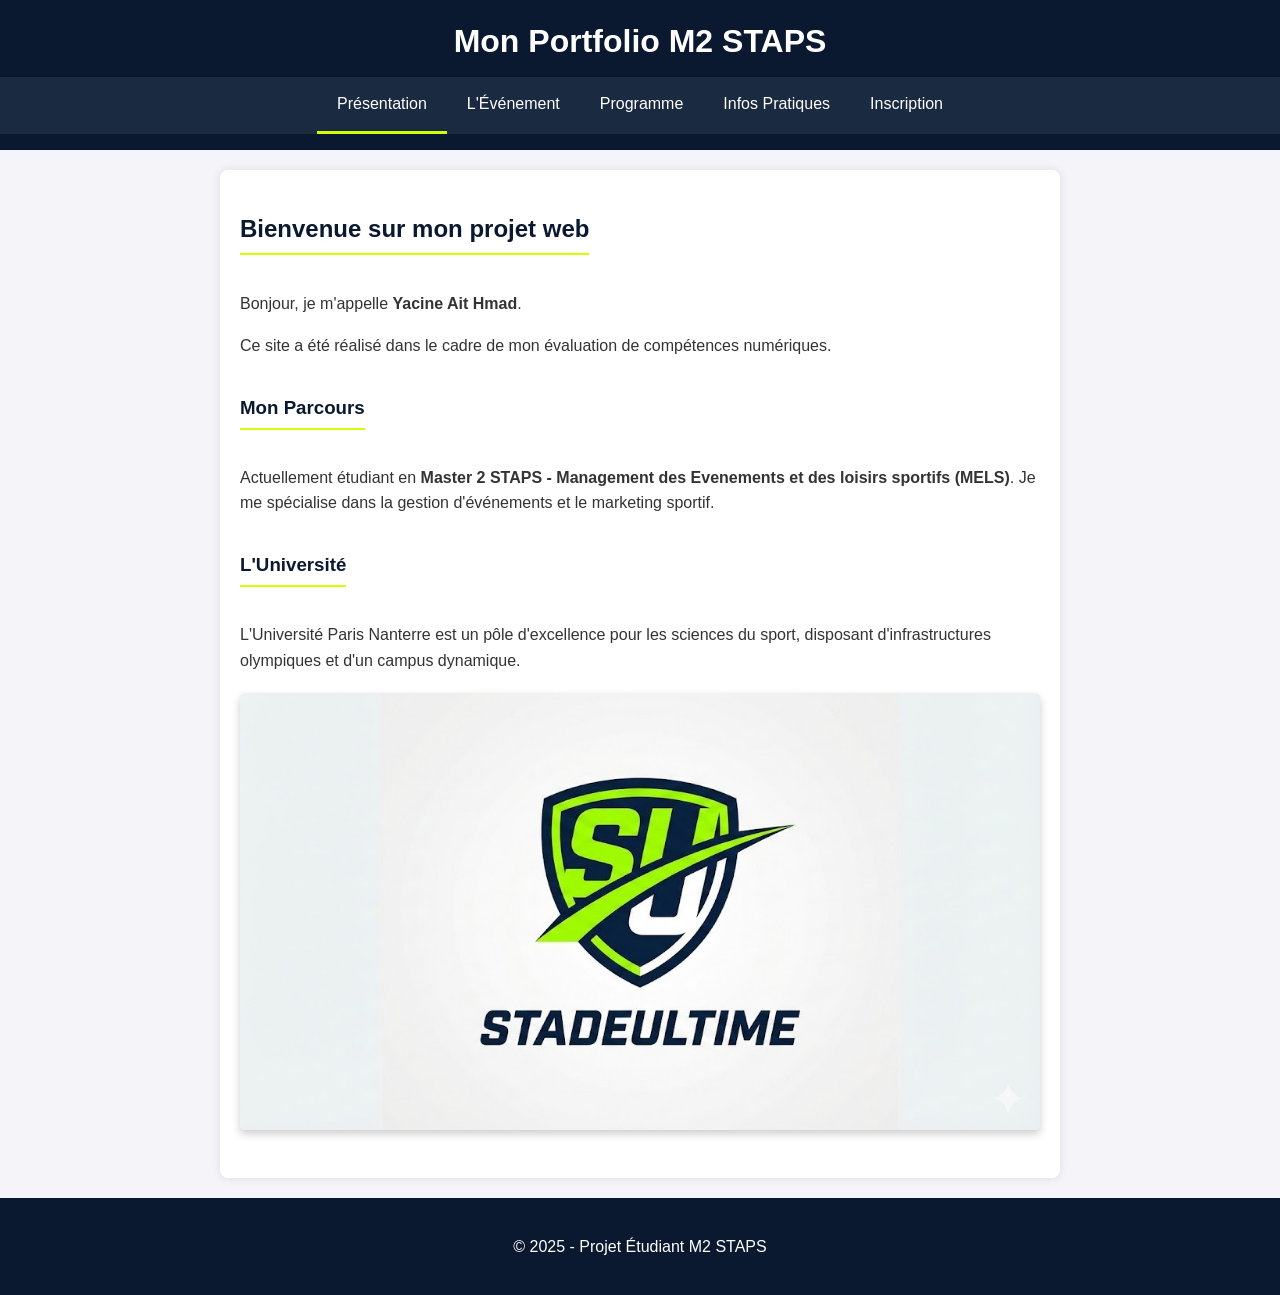
<file: index.html>
<!DOCTYPE html>
<html lang="fr">
<head>
    <meta charset="UTF-8">
    <meta name="viewport" content="width=device-width, initial-scale=1.0">
    <title>Accueil - Projet M2 STAPS</title>
    <link rel="stylesheet" href="style.css">
</head>
<body>
    <header>
        <h1>Mon Portfolio M2 STAPS</h1>
        <nav>
            <ul>
                <li><a href="index.html" class="active">Présentation</a></li>
                <li><a href="evenement.html">L'Événement</a></li>
                <li><a href="programme.html">Programme</a></li>
                <li><a href="infos.html">Infos Pratiques</a></li>
                <li><a href="inscription.html">Inscription</a></li>
            </ul>
        </nav>
    </header>

    <main>
        <section class="intro">
            <h2>Bienvenue sur mon projet web</h2>
            <p>Bonjour, je m'appelle <strong>Yacine Ait Hmad</strong>.</p>
            <p>Ce site a été réalisé dans le cadre de mon évaluation de compétences numériques.</p>
        </section>

        <section class="details">
            <div class="card">
                <h3>Mon Parcours</h3>
                <p>Actuellement étudiant en <strong>Master 2 STAPS - Management des Evenements et des loisirs sportifs (MELS)</strong>. Je me spécialise dans la gestion d'événements et le marketing sportif.</p>
            </div>
            
            <div class="card">
                <h3>L'Université</h3>
                <p>L'Université Paris Nanterre est un pôle d'excellence pour les sciences du sport, disposant d'infrastructures olympiques et d'un campus dynamique.</p>
            </div>
        </section>
        
        <div class="image-container">
            <img src="images/campus.jpg" alt="Campus universitaire">
        </div>
    </main>

    <footer>
        <p>&copy; 2025 - Projet Étudiant M2 STAPS</p>
    </footer>
</body>
</html>
</file>
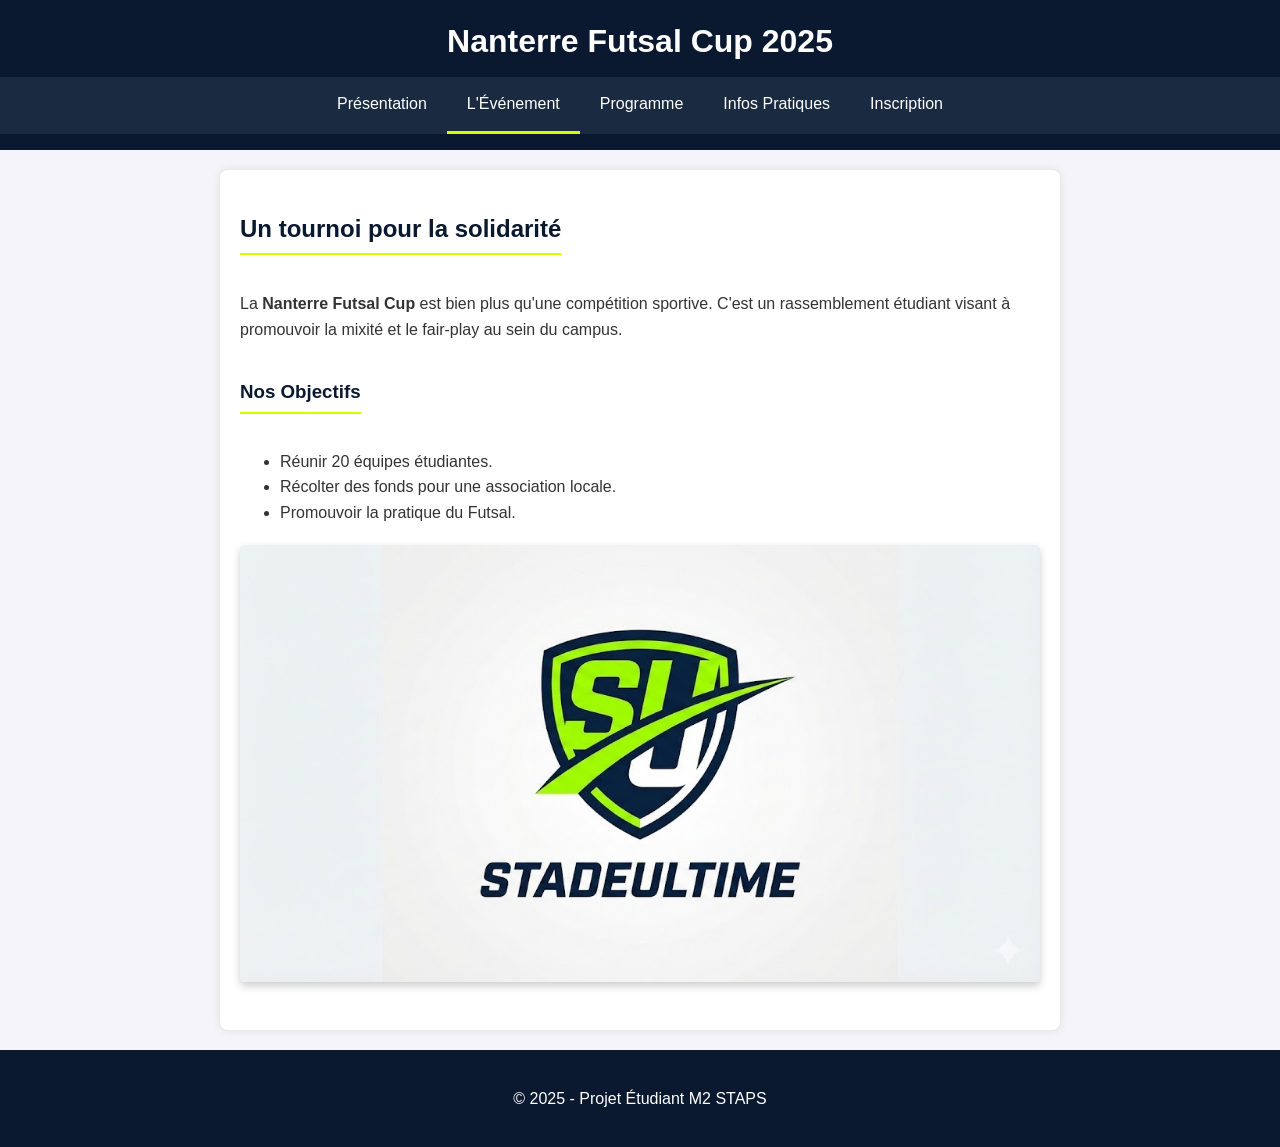
<file: evenement.html>
<!DOCTYPE html>
<html lang="fr">
<head>
    <meta charset="UTF-8">
    <title>L'Événement - Nanterre Futsal Cup</title>
    <link rel="stylesheet" href="style.css">
</head>
<body>
    <header>
        <h1>Nanterre Futsal Cup 2025</h1>
        <nav>
            <ul>
                <li><a href="index.html">Présentation</a></li>
                <li><a href="evenement.html" class="active">L'Événement</a></li>
                <li><a href="programme.html">Programme</a></li>
                <li><a href="infos.html">Infos Pratiques</a></li>
                <li><a href="inscription.html">Inscription</a></li>
            </ul>
        </nav>
    </header>

    <main>
        <section>
            <h2>Un tournoi pour la solidarité</h2>
            <p>La <strong>Nanterre Futsal Cup</strong> est bien plus qu'une compétition sportive. C'est un rassemblement étudiant visant à promouvoir la mixité et le fair-play au sein du campus.</p>
            
            <h3>Nos Objectifs</h3>
            <ul>
                <li>Réunir 20 équipes étudiantes.</li>
                <li>Récolter des fonds pour une association locale.</li>
                <li>Promouvoir la pratique du Futsal.</li>
            </ul>
        </section>

        <div class="image-container">
            <img src="images/futsal_match.jpg" alt="Match de futsal intense">
        </div>
    </main>

    <footer>
        <p>&copy; 2025 - Projet Étudiant M2 STAPS</p>
    </footer>
</body>
</html>
</file>
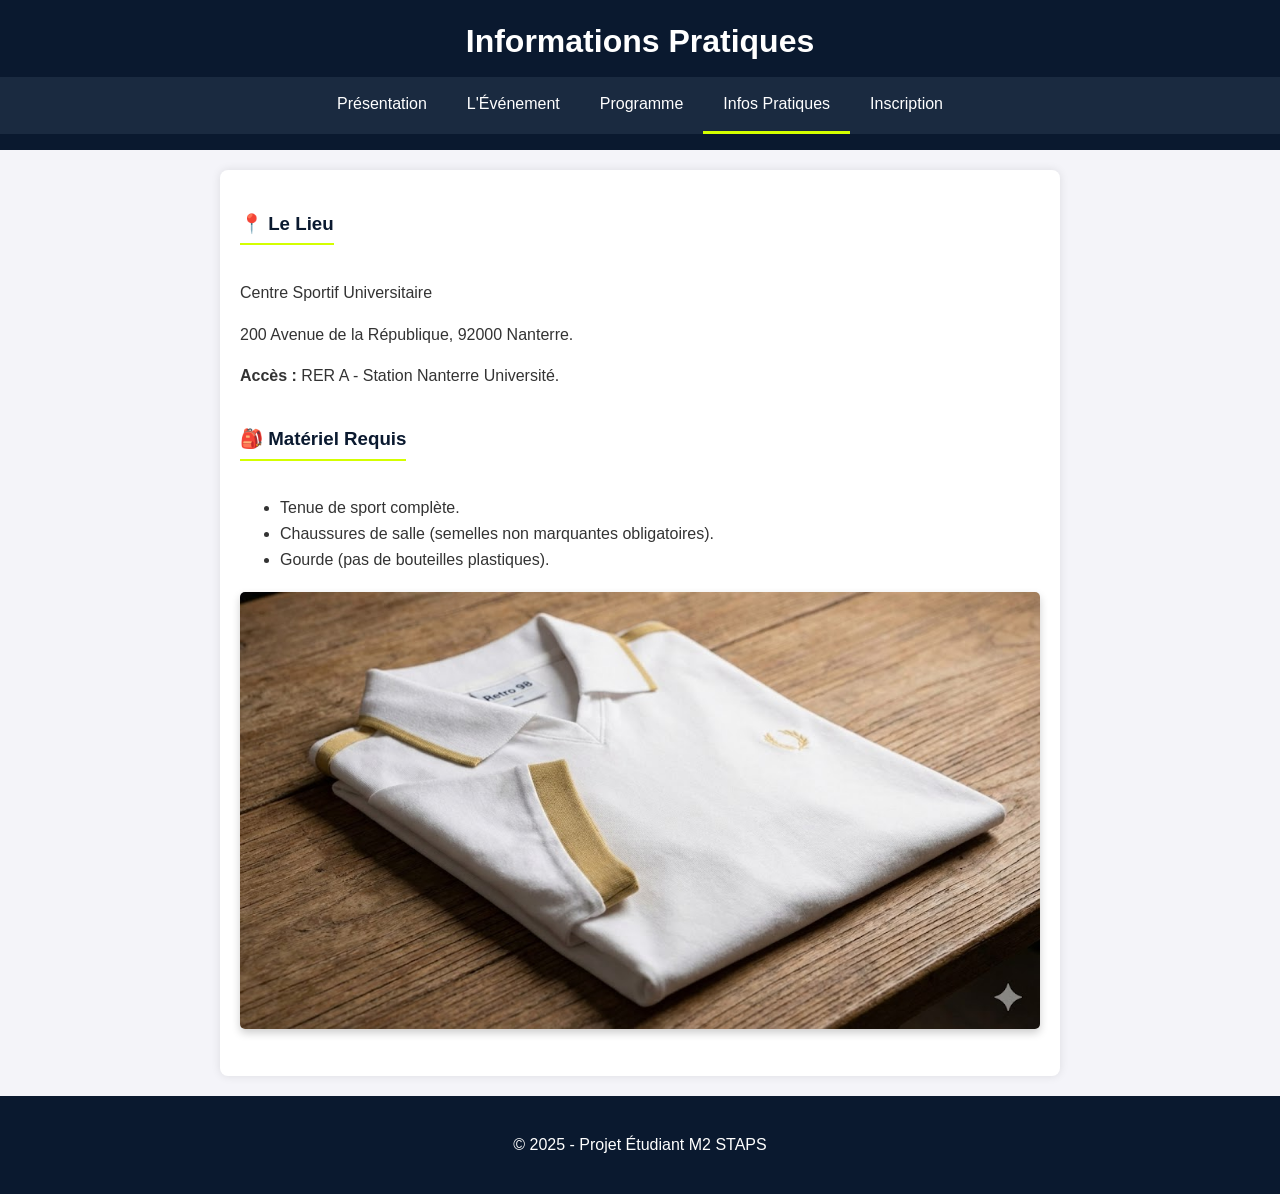
<file: infos.html>
<!DOCTYPE html>
<html lang="fr">
<head>
    <meta charset="UTF-8">
    <title>Infos Pratiques - Nanterre Futsal Cup</title>
    <link rel="stylesheet" href="style.css">
</head>
<body>
    <header>
        <h1>Informations Pratiques</h1>
        <nav>
            <ul>
                <li><a href="index.html">Présentation</a></li>
                <li><a href="evenement.html">L'Événement</a></li>
                <li><a href="programme.html">Programme</a></li>
                <li><a href="infos.html" class="active">Infos Pratiques</a></li>
                <li><a href="inscription.html">Inscription</a></li>
            </ul>
        </nav>
    </header>

    <main>
        <div class="info-grid">
            <section>
                <h3>📍 Le Lieu</h3>
                <p>Centre Sportif Universitaire</p>
                <p>200 Avenue de la République, 92000 Nanterre.</p>
                <p><strong>Accès :</strong> RER A - Station Nanterre Université.</p>
            </section>

            <section>
                <h3>🎒 Matériel Requis</h3>
                <ul>
                    <li>Tenue de sport complète.</li>
                    <li>Chaussures de salle (semelles non marquantes obligatoires).</li>
                    <li>Gourde (pas de bouteilles plastiques).</li>
                </ul>
            </section>
        </div>
        
        <div class="image-container">
            <img src="images/gymnase.jpg" alt="Gymnase universitaire">
        </div>
    </main>

    <footer>
        <p>&copy; 2025 - Projet Étudiant M2 STAPS</p>
    </footer>
</body>
</html>
</file>
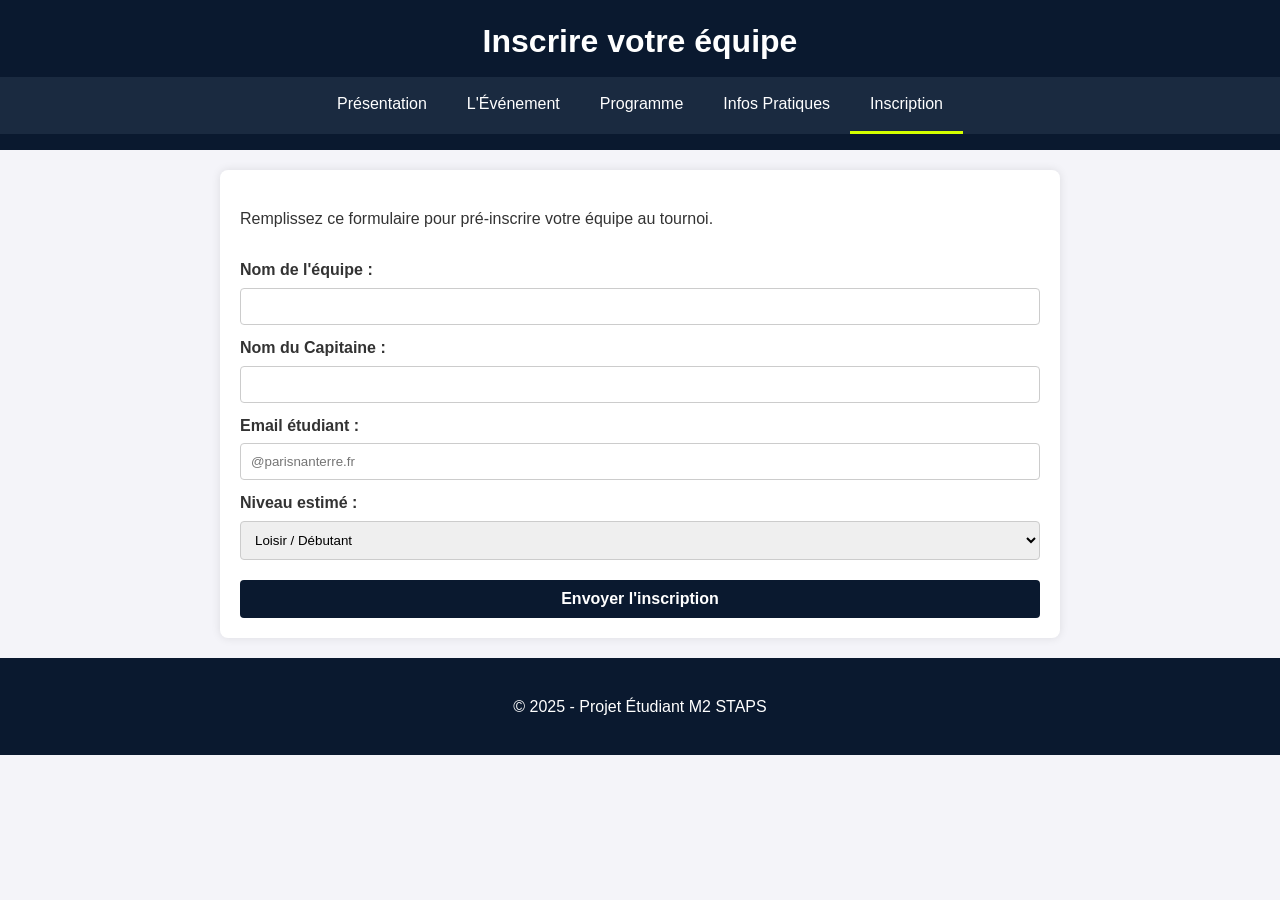
<file: inscription.html>
<!DOCTYPE html>
<html lang="fr">
<head>
    <meta charset="UTF-8">
    <title>Inscription - Nanterre Futsal Cup</title>
    <link rel="stylesheet" href="style.css">
</head>
<body>
    <header>
        <h1>Inscrire votre équipe</h1>
        <nav>
            <ul>
                <li><a href="index.html">Présentation</a></li>
                <li><a href="evenement.html">L'Événement</a></li>
                <li><a href="programme.html">Programme</a></li>
                <li><a href="infos.html">Infos Pratiques</a></li>
                <li><a href="inscription.html" class="active">Inscription</a></li>
            </ul>
        </nav>
    </header>

    <main>
        <section class="form-section">
            <p>Remplissez ce formulaire pour pré-inscrire votre équipe au tournoi.</p>
            
            <form action="#" method="post">
                <label for="nom_equipe">Nom de l'équipe :</label>
                <input type="text" id="nom_equipe" name="nom_equipe" required>

                <label for="capitaine">Nom du Capitaine :</label>
                <input type="text" id="capitaine" name="capitaine" required>

                <label for="email">Email étudiant :</label>
                <input type="email" id="email" name="email" placeholder="@parisnanterre.fr" required>

                <label for="niveau">Niveau estimé :</label>
                <select id="niveau" name="niveau">
                    <option value="loisir">Loisir / Débutant</option>
                    <option value="intermediaire">Intermédiaire</option>
                    <option value="competition">Compétition / Club</option>
                </select>

                <button type="submit">Envoyer l'inscription</button>
            </form>
        </section>
    </main>

    <footer>
        <p>&copy; 2025 - Projet Étudiant M2 STAPS</p>
    </footer>
</body>
</html>
</file>
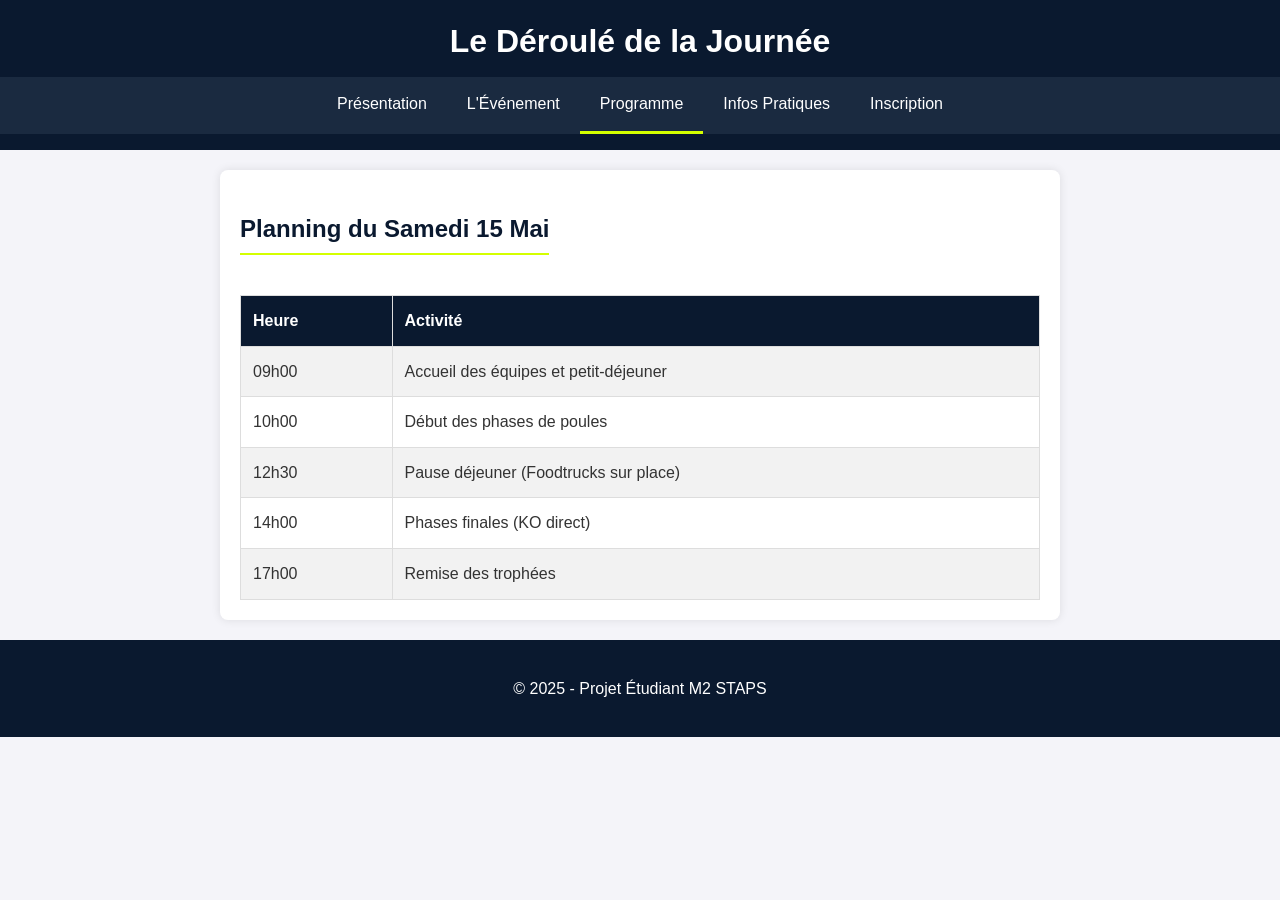
<file: programme.html>
<!DOCTYPE html>
<html lang="fr">
<head>
    <meta charset="UTF-8">
    <title>Programme - Nanterre Futsal Cup</title>
    <link rel="stylesheet" href="style.css">
</head>
<body>
    <header>
        <h1>Le Déroulé de la Journée</h1>
        <nav>
            <ul>
                <li><a href="index.html">Présentation</a></li>
                <li><a href="evenement.html">L'Événement</a></li>
                <li><a href="programme.html" class="active">Programme</a></li>
                <li><a href="infos.html">Infos Pratiques</a></li>
                <li><a href="inscription.html">Inscription</a></li>
            </ul>
        </nav>
    </header>

    <main>
        <section>
            <h2>Planning du Samedi 15 Mai</h2>
            <table class="programme-table">
                <tr>
                    <th>Heure</th>
                    <th>Activité</th>
                </tr>
                <tr>
                    <td>09h00</td>
                    <td>Accueil des équipes et petit-déjeuner</td>
                </tr>
                <tr>
                    <td>10h00</td>
                    <td>Début des phases de poules</td>
                </tr>
                <tr>
                    <td>12h30</td>
                    <td>Pause déjeuner (Foodtrucks sur place)</td>
                </tr>
                <tr>
                    <td>14h00</td>
                    <td>Phases finales (KO direct)</td>
                </tr>
                <tr>
                    <td>17h00</td>
                    <td>Remise des trophées</td>
                </tr>
            </table>
        </section>
    </main>

    <footer>
        <p>&copy; 2025 - Projet Étudiant M2 STAPS</p>
    </footer>
</body>
</html>
</file>
<file: style.css>
/* Reset et Base */
body {
    font-family: 'Segoe UI', Tahoma, Geneva, Verdana, sans-serif;
    margin: 0;
    padding: 0;
    background-color: #f4f4f9;
    color: #333;
    line-height: 1.6;
}

/* En-tête et Navigation */
header {
    background-color: #0A192F; /* Rappel du Bleu Profond de ton autre projet */
    color: white;
    padding: 1rem 0;
    text-align: center;
}

header h1 {
    margin: 0;
    padding-bottom: 10px;
}

nav ul {
    list-style-type: none;
    padding: 0;
    margin: 0;
    display: flex;
    justify-content: center;
    background-color: #1a2a40;
}

nav li {
    margin: 0;
}

nav a {
    display: block;
    color: white;
    text-align: center;
    padding: 14px 20px;
    text-decoration: none;
    transition: background-color 0.3s;
}

nav a:hover {
    background-color: #D4FF00; /* Vert Volt pour le sport */
    color: #0A192F;
}

nav a.active {
    border-bottom: 3px solid #D4FF00;
}

/* Contenu Principal */
main {
    max-width: 800px;
    margin: 20px auto;
    padding: 20px;
    background-color: white;
    box-shadow: 0 0 10px rgba(0,0,0,0.1);
    border-radius: 8px;
}

h2, h3 {
    color: #0A192F;
    border-bottom: 2px solid #D4FF00;
    padding-bottom: 5px;
    display: inline-block;
}

/* Images */
.image-container {
    text-align: center;
    margin: 20px 0;
}

.image-container img {
    max-width: 100%;
    height: auto;
    border-radius: 5px;
    box-shadow: 0 4px 8px rgba(0,0,0,0.2);
}

/* Tableaux (Programme) */
table {
    width: 100%;
    border-collapse: collapse;
    margin-top: 20px;
}

th, td {
    border: 1px solid #ddd;
    padding: 12px;
    text-align: left;
}

th {
    background-color: #0A192F;
    color: white;
}

tr:nth-child(even) {
    background-color: #f2f2f2;
}

/* Formulaire */
form {
    display: flex;
    flex-direction: column;
}

label {
    margin-top: 10px;
    font-weight: bold;
}

input, select {
    padding: 10px;
    margin-top: 5px;
    border: 1px solid #ccc;
    border-radius: 4px;
}

button {
    margin-top: 20px;
    padding: 10px;
    background-color: #0A192F;
    color: white;
    border: none;
    border-radius: 4px;
    cursor: pointer;
    font-size: 16px;
    font-weight: bold;
}

button:hover {
    background-color: #D4FF00;
    color: #0A192F;
}

/* Footer */
footer {
    text-align: center;
    padding: 20px;
    background-color: #0A192F;
    color: white;
    margin-top: 20px;
}
</file>
